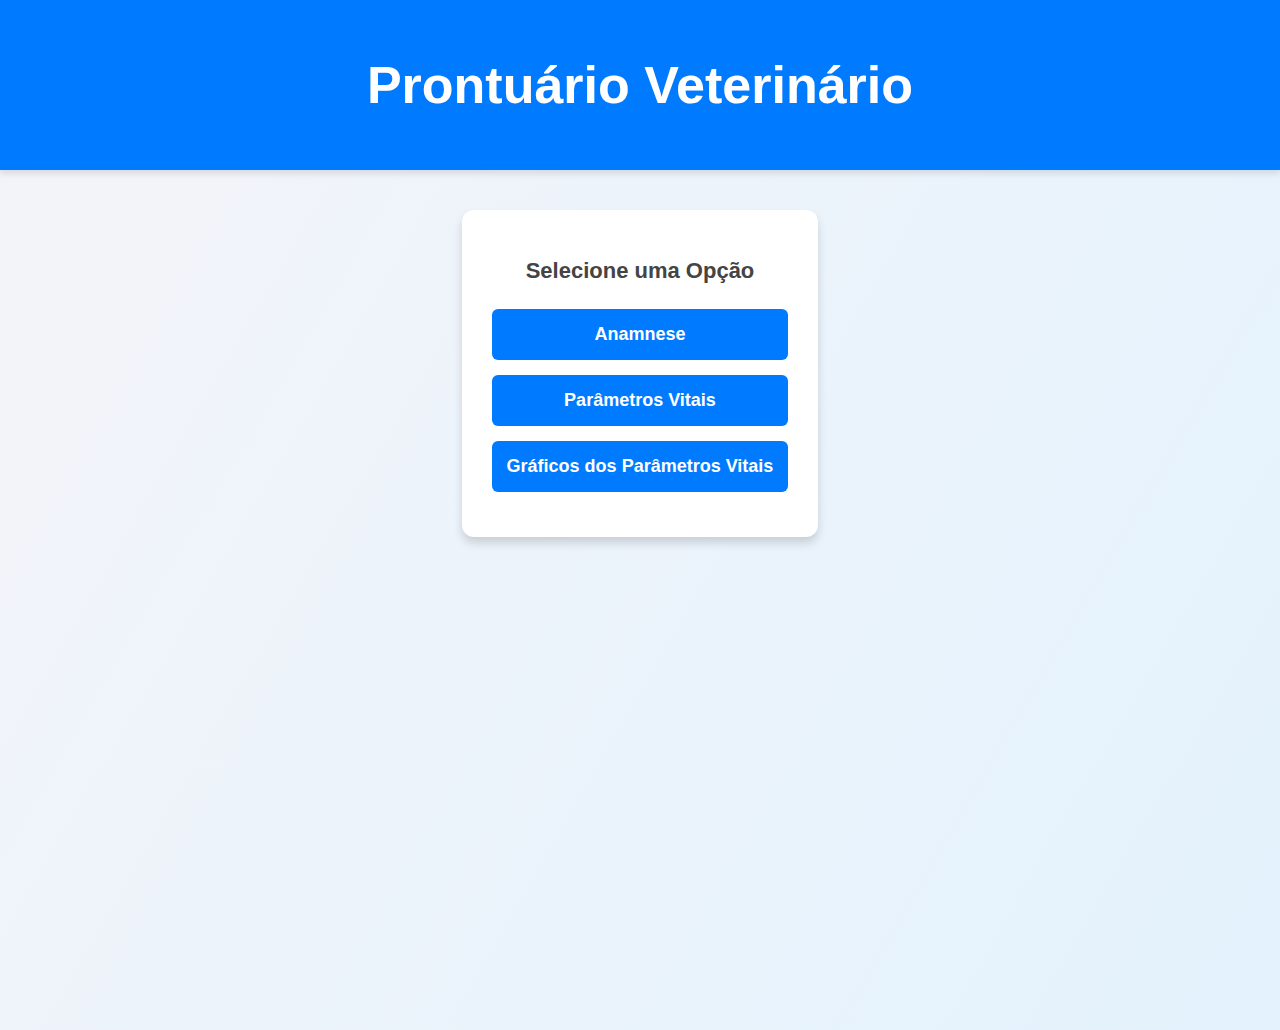
<file: index.html>
<!DOCTYPE html>
<html lang="en">
<head>
    <meta charset="UTF-8">
    <meta name="viewport" content="width=device-width, initial-scale=1.0">
    <title>Prontuário Veterinário</title>
    <style>
        body {
            font-family: 'Segoe UI', Arial, sans-serif;
            margin: 0;
            padding: 0;
            background: linear-gradient(120deg, #f4f4f9, #e3f2fd);
            color: #333;
        }
        .header {
            background-color: #007BFF;
            color: white;
            padding: 20px;
            text-align: center;
            font-size: 26px;
            font-weight: bold;
            box-shadow: 0 4px 6px rgba(0, 0, 0, 0.1);
        }
        .container {
            display: flex;
            justify-content: center;
            align-items: flex-start; /* Adjusted alignment to move content higher */
            height: calc(100vh - 100px);
            padding: 20px;
            margin-top: 20px; /* Added margin to control spacing */
        }
        .menu {
            max-width: 500px;
            background: white;
            border-radius: 12px;
            box-shadow: 0 6px 10px rgba(0, 0, 0, 0.15);
            padding: 30px;
            text-align: center;
        }
        .menu h2 {
            margin-bottom: 25px;
            color: #444;
            font-size: 22px;
        }
        .menu button {
            display: block;
            width: 100%;
            padding: 15px;
            margin: 15px 0;
            font-size: 18px;
            font-weight: 600;
            color: white;
            background-color: #007BFF;
            border: none;
            border-radius: 6px;
            cursor: pointer;
            transition: background-color 0.3s ease, transform 0.2s ease;
        }
        .menu button:hover {
            background-color: #0056b3;
            transform: translateY(-2px);
        }
        .menu button:active {
            background-color: #004080;
            transform: translateY(0);
        }
        .menu button:focus {
            outline: none;
            box-shadow: 0 0 5px #007BFF;
        }
    </style>
    <script>
        function navigateTo(section) {
            switch (section) {
                case 'anamnesis':
                    window.location.href = 'ficha.html';
                    break;
                case 'vitals':
                    window.location.href = 'parametrosVitais.html';
                    break;
                case 'charts':
                    window.location.href = 'chart.html';
                    break;
                default:
                    alert('Opção inválida!');
            }
        }
    </script>
</head>
<body>
    <div class="header">
        <h1>Prontuário Veterinário</h1>
    </div>
    <div class="container">
        <div class="menu">
            <h2>Selecione uma Opção</h2>
            <button onclick="navigateTo('anamnesis')">Anamnese</button>
            <button onclick="navigateTo('vitals')">Parâmetros Vitais</button>
            <button onclick="navigateTo('charts')">Gráficos dos Parâmetros Vitais</button>
        </div>
    </div>
</body>
</html>
</file>
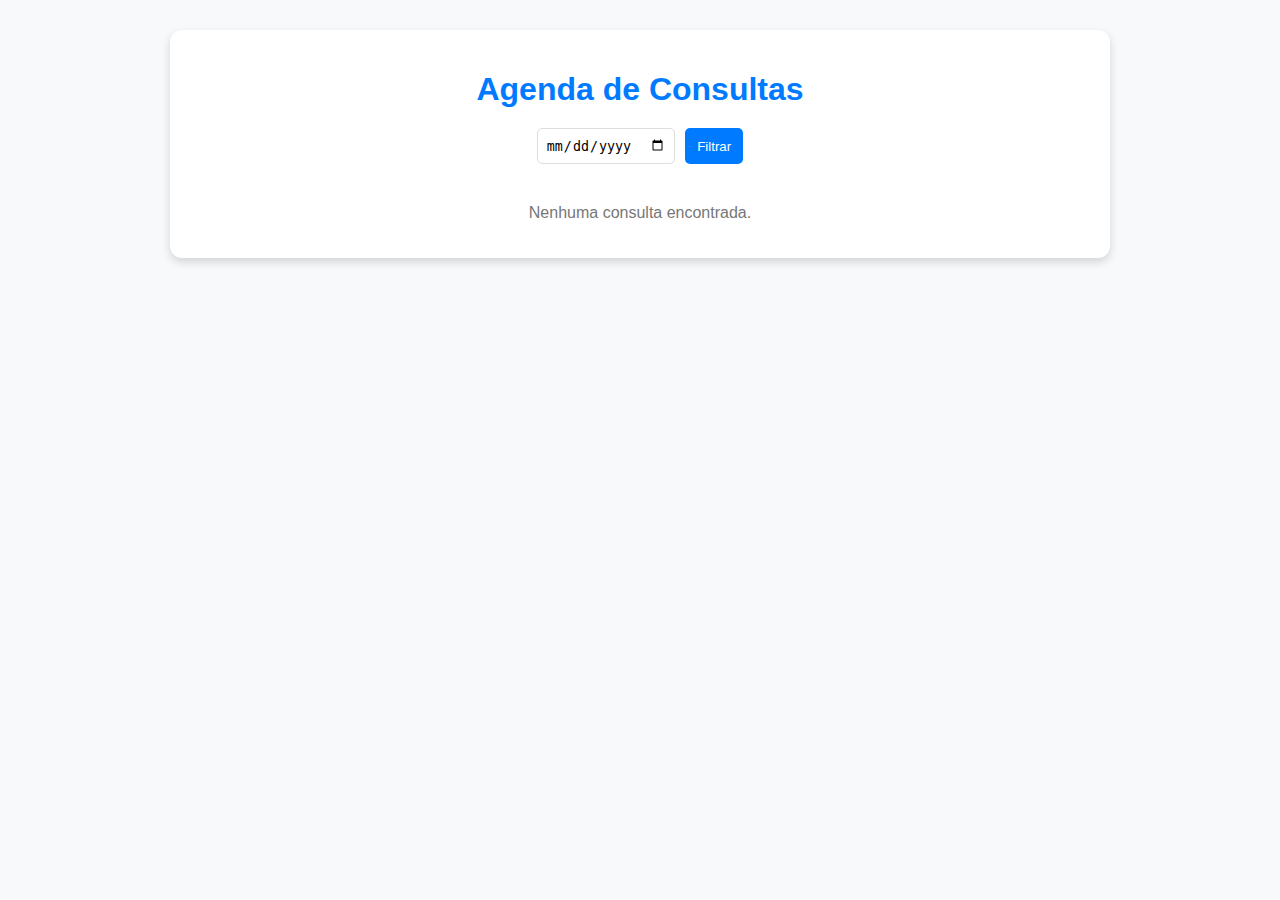
<file: agenda.html>
<!DOCTYPE html>
<html lang="en">
<head>
    <meta charset="UTF-8">
    <meta name="viewport" content="width=device-width, initial-scale=1.0">
    <title>Agenda de Consultas</title>
    <style>
        body {
            font-family: 'Poppins', sans-serif;
            margin: 0;
            padding: 0;
            background-color: #f8f9fa;
            color: #333;
        }
        .container {
            max-width: 900px;
            margin: 30px auto;
            background: #fff;
            border-radius: 12px;
            box-shadow: 0 4px 10px rgba(0, 0, 0, 0.15);
            padding: 20px;
        }
        h1 {
            text-align: center;
            margin-bottom: 20px;
            font-size: 2rem;
            color: #007BFF;
        }
        .filters {
            display: flex;
            justify-content: center;
            gap: 10px;
            margin-bottom: 20px;
        }
        .filters input {
            padding: 8px;
            border: 1px solid #ddd;
            border-radius: 5px;
        }
        .filters button {
            padding: 8px 12px;
            border: none;
            border-radius: 5px;
            background-color: #007BFF;
            color: white;
            cursor: pointer;
        }
        .appointment-grid {
            display: grid;
            grid-template-columns: repeat(auto-fit, minmax(250px, 1fr));
            gap: 15px;
        }
        .appointment {
            background: #e9f7fd;
            border: 1px solid #d3e9f3;
            border-radius: 8px;
            padding: 15px;
            box-shadow: 0 2px 5px rgba(0, 0, 0, 0.1);
            transition: transform 0.2s, box-shadow 0.2s;
        }
        .appointment:hover {
            transform: translateY(-3px);
            box-shadow: 0 4px 10px rgba(0, 0, 0, 0.2);
        }
        .appointment-info {
            line-height: 1.5;
        }
        .appointment-info p {
            margin: 5px 0;
            font-size: 0.95rem;
        }
        .appointment-info strong {
            color: #333;
        }
        .btn-delete {
            background-color: #e74c3c;
            color: white;
            border: none;
            padding: 8px 12px;
            border-radius: 5px;
            cursor: pointer;
            font-weight: bold;
            transition: background-color 0.2s;
        }
        .btn-delete:hover {
            background-color: #c0392b;
        }
        .no-appointments {
            text-align: center;
            font-size: 1rem;
            color: #777;
            margin-top: 20px;
        }
    </style>
</head>
<body>
    <div class="container">
        <h1>Agenda de Consultas</h1>
        <div class="filters">
            <input type="date" id="filter-date" placeholder="Selecione uma data">
            <button onclick="filterAppointments()">Filtrar</button>
        </div>
        <div id="appointment-list" class="appointment-grid"></div>
    </div>

    <script>
        document.addEventListener("DOMContentLoaded", loadAppointments);

        function loadAppointments(filterDate = null) {
            const appointments = JSON.parse(localStorage.getItem('appointments')) || [];
            const appointmentList = document.getElementById('appointment-list');
            appointmentList.innerHTML = "";

            const filteredAppointments = filterDate
                ? appointments.filter(app => app.appointmentDate === filterDate)
                : appointments;

            if (filteredAppointments.length === 0) {
                appointmentList.innerHTML = '<p class="no-appointments">Nenhuma consulta encontrada.</p>';
                return;
            }

            filteredAppointments.forEach((appointment, index) => {
                const appointmentDiv = document.createElement('div');
                appointmentDiv.classList.add('appointment');
                appointmentDiv.innerHTML = `
                    <div class="appointment-info">
                        <p><strong>🐾 Proprietário:</strong> ${appointment.owner || "Não informado"}</p>
                        <p><strong>🐶 Nome do Animal:</strong> ${appointment.animalName || "Não informado"}</p>
                        <p><strong>📅 Data:</strong> ${appointment.appointmentDate || "Não informado"}</p>
                        <p><strong>⏰ Horário:</strong> ${appointment.appointmentTime || "Não informado"}</p>
                        <p><strong>📋 Idade:</strong> ${appointment.age || "Não informado"}</p>
                        <p><strong>⚧ Sexo:</strong> ${appointment.gender || "Não informado"}</p>
                        <p><strong>🩺 Sintomas:</strong> ${appointment.symptoms || "Não informado"}</p>
                        <p><strong>📝 Observações:</strong> ${appointment.observations || "Não informado"}</p>
                    </div>
                    <button class="btn-delete" onclick="deleteAppointment(${index})">Excluir</button>
                `;
                appointmentList.appendChild(appointmentDiv);
            });
        }

        function filterAppointments() {
            const filterDate = document.getElementById('filter-date').value;
            loadAppointments(filterDate);
        }

        function deleteAppointment(index) {
            const appointments = JSON.parse(localStorage.getItem('appointments')) || [];
            appointments.splice(index, 1); // Remove o item pelo índice
            localStorage.setItem('appointments', JSON.stringify(appointments));
            loadAppointments(); // Recarrega a lista
            alert("Consulta excluída com sucesso!");
        }

        function addAppointment(newAppointment) {
            const appointments = JSON.parse(localStorage.getItem('appointments')) || [];
            appointments.push(newAppointment);
            localStorage.setItem('appointments', JSON.stringify(appointments));
            loadAppointments();
        }
    </script>
</body>
</html>
</file>
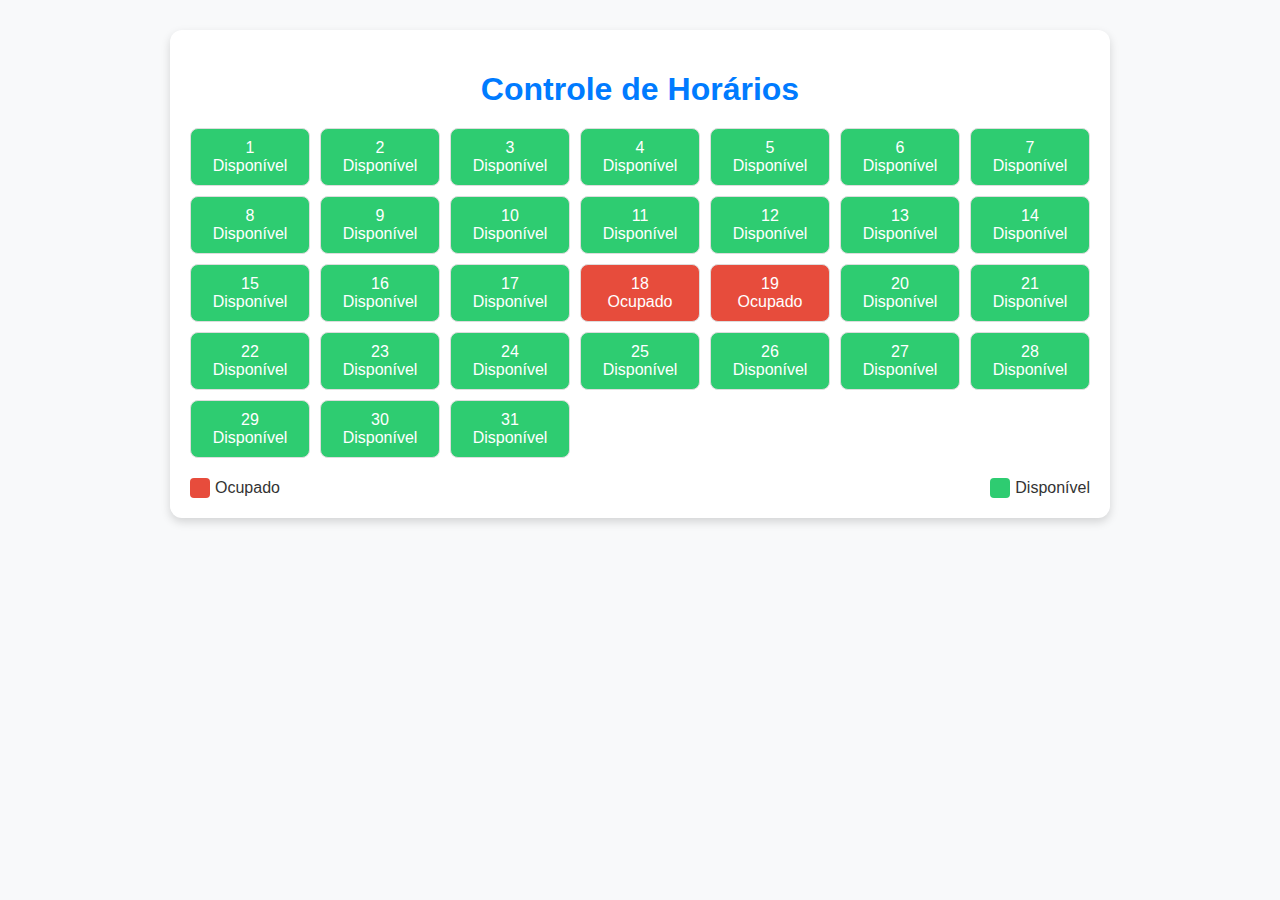
<file: calendarioHorarios.html>
<!DOCTYPE html>
<html lang="en">
<head>
    <meta charset="UTF-8">
    <meta name="viewport" content="width=device-width, initial-scale=1.0">
    <title>Controle de Horários</title>
    <style>
        body {
            font-family: 'Poppins', sans-serif;
            margin: 0;
            padding: 0;
            background-color: #f8f9fa;
            color: #333;
        }
        .container {
            max-width: 900px;
            margin: 30px auto;
            background: #fff;
            border-radius: 12px;
            box-shadow: 0 4px 10px rgba(0, 0, 0, 0.15);
            padding: 20px;
        }
        h1 {
            text-align: center;
            margin-bottom: 20px;
            font-size: 2rem;
            color: #007BFF;
        }
        .calendar {
            display: grid;
            grid-template-columns: repeat(7, 1fr);
            gap: 10px;
            margin-top: 20px;
        }
        .day {
            border: 1px solid #ddd;
            border-radius: 8px;
            padding: 10px;
            text-align: center;
            cursor: pointer;
            transition: background-color 0.2s, transform 0.2s;
        }
        .day:hover {
            background-color: #e9f7fd;
            transform: scale(1.05);
        }
        .day.booked {
            background-color: #e74c3c;
            color: white;
            cursor: not-allowed;
        }
        .day.available {
            background-color: #2ecc71;
            color: white;
        }
        .legend {
            display: flex;
            justify-content: space-between;
            margin-top: 20px;
        }
        .legend-item {
            display: flex;
            align-items: center;
        }
        .legend-box {
            width: 20px;
            height: 20px;
            margin-right: 5px;
            border-radius: 4px;
        }
        .legend-box.booked {
            background-color: #e74c3c;
        }
        .legend-box.available {
            background-color: #2ecc71;
        }
        .modal {
            display: none;
            position: fixed;
            top: 50%;
            left: 50%;
            transform: translate(-50%, -50%);
            background: white;
            border-radius: 10px;
            box-shadow: 0 4px 10px rgba(0, 0, 0, 0.25);
            width: 400px;
            padding: 20px;
            z-index: 1000;
        }
        .modal.active {
            display: block;
        }
        .modal-header {
            font-size: 1.2rem;
            margin-bottom: 10px;
        }
        .modal-body {
            display: flex;
            flex-direction: column;
            gap: 10px;
        }
        .modal-footer {
            text-align: right;
        }
        .btn {
            padding: 8px 12px;
            border: none;
            border-radius: 5px;
            cursor: pointer;
            font-size: 0.9rem;
        }
        .btn-primary {
            background-color: #007BFF;
            color: white;
        }
        .btn-danger {
            background-color: #e74c3c;
            color: white;
        }
        .time-slot {
            display: flex;
            justify-content: space-between;
            align-items: center;
        }
        .time-slot input {
            flex: 1;
            margin-left: 10px;
        }
    </style>
</head>
<body>
    <div class="container">
        <h1>Controle de Horários</h1>
        <div class="calendar" id="calendar"></div>
        <div class="legend">
            <div class="legend-item">
                <div class="legend-box booked"></div>
                <span>Ocupado</span>
            </div>
            <div class="legend-item">
                <div class="legend-box available"></div>
                <span>Disponível</span>
            </div>
        </div>
    </div>

    <div class="modal" id="modal">
        <div class="modal-header">Horários Disponíveis</div>
        <div class="modal-body" id="modal-body">
            <!-- Horários serão carregados dinamicamente -->
        </div>
        <div class="modal-footer">
            <button class="btn btn-danger" id="close-modal">Cancelar</button>
            <button class="btn btn-primary" id="save-time">Salvar</button>
        </div>
    </div>

    <script>
        document.addEventListener("DOMContentLoaded", loadCalendar);

        const schedule = {
            "2024-12-18": ["09:00", "10:00", "11:00"],
            "2024-12-19": ["14:00", "15:00"],
        };
        let selectedDate = null;

        function loadCalendar() {
            const calendar = document.getElementById('calendar');
            const daysInMonth = 31;
            const month = "2024-12";

            for (let day = 1; day <= daysInMonth; day++) {
                const date = `${month}-${String(day).padStart(2, '0')}`;
                const dayDiv = document.createElement('div');
                dayDiv.classList.add('day');

                if (schedule[date]) {
                    dayDiv.classList.add('booked');
                    dayDiv.innerHTML = `${day}<br>Ocupado`;
                } else {
                    dayDiv.classList.add('available');
                    dayDiv.innerHTML = `${day}<br>Disponível`;
                    dayDiv.addEventListener('click', () => openModal(date));
                }

                calendar.appendChild(dayDiv);
            }
        }

        function openModal(date) {
            selectedDate = date;
            const modal = document.getElementById('modal');
            const modalBody = document.getElementById('modal-body');
            modalBody.innerHTML = '';

            if (schedule[date]) {
                schedule[date].forEach((time) => {
                    const timeSlot = document.createElement('div');
                    timeSlot.classList.add('time-slot');

                    const timeLabel = document.createElement('span');
                    timeLabel.textContent = time;

                    const input = document.createElement('input');
                    input.type = 'text';
                    input.placeholder = 'Observação';

                    timeSlot.appendChild(timeLabel);
                    timeSlot.appendChild(input);
                    modalBody.appendChild(timeSlot);
                });
            } else {
                modalBody.textContent = 'Nenhum horário disponível para este dia.';
            }

            modal.classList.add('active');
        }

        function closeModal() {
            const modal = document.getElementById('modal');
            modal.classList.remove('active');
        }

        function saveTime() {
            const modal = document.getElementById('modal');
            const inputs = modal.querySelectorAll('.time-slot input');
            const observations = [];

            inputs.forEach((input, index) => {
                if (input.value.trim()) {
                    observations.push({ time: schedule[selectedDate][index], note: input.value.trim() });
                }
            });

            if (observations.length > 0) {
                console.log(`Horários marcados para ${selectedDate}:`, observations);
                alert(`Horários marcados com sucesso para ${selectedDate}. Confira o console para detalhes.`);
            } else {
                alert('Nenhuma observação foi adicionada.');
            }

            closeModal();
        }

        document.getElementById('close-modal').addEventListener('click', closeModal);
        document.getElementById('save-time').addEventListener('click', saveTime);
    </script>
</body>
</html>
</file>
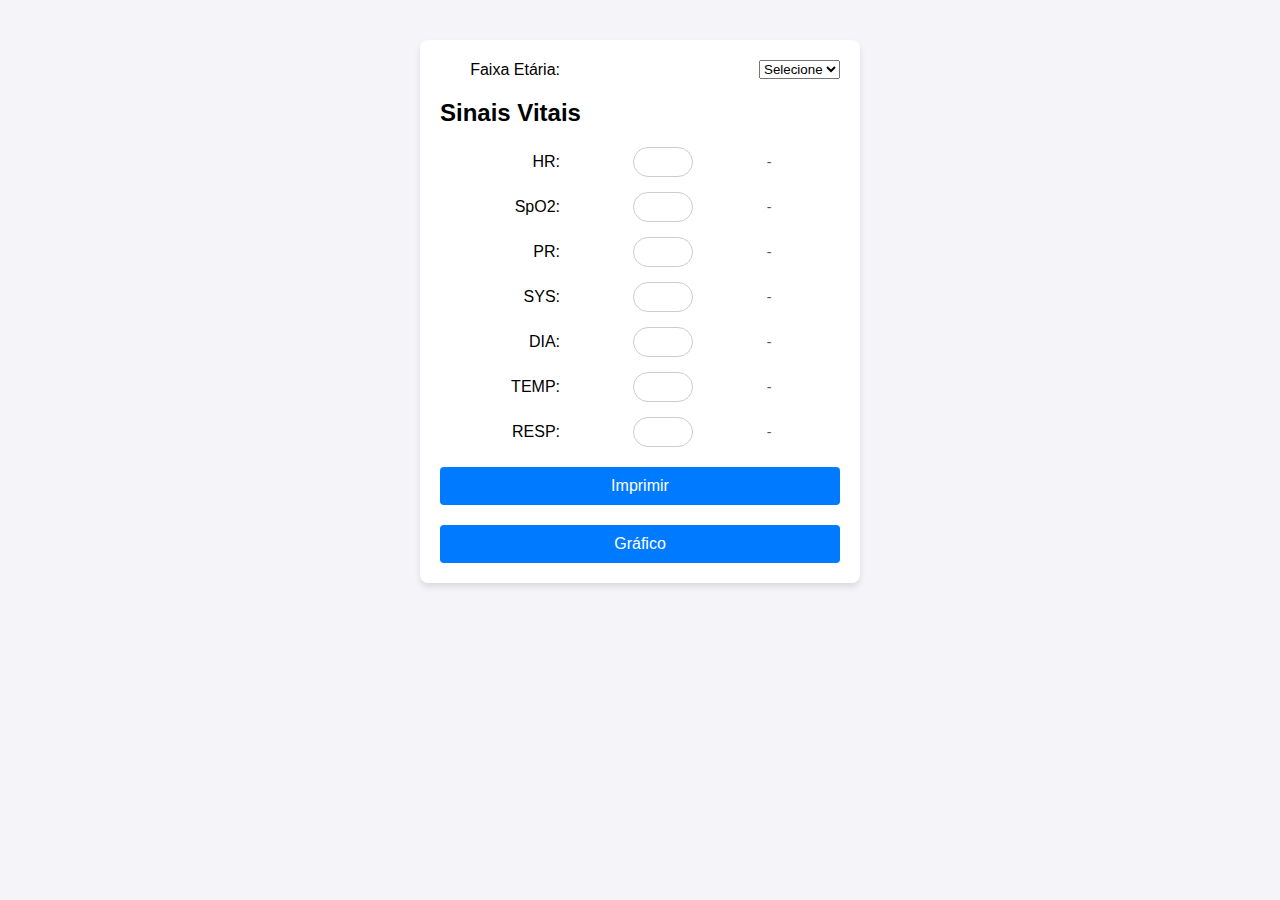
<file: parametrosVitais.html>
<!DOCTYPE html>
<html lang="en">
<head>
    <meta charset="UTF-8">
    <meta name="viewport" content="width=device-width, initial-scale=1.0">
    <title>Parametros Vitais</title>
    <style>
        body {
            font-family: Arial, sans-serif;
            margin: 20px;
            padding: 20px;
            background-color: #f4f4f9;
        }
        .container {
            max-width: 400px;
            margin: 0 auto;
            background: #ffffff;
            padding: 20px;
            border-radius: 8px;
            box-shadow: 0 4px 6px rgba(0, 0, 0, 0.1);
        }
        .form-group {
            display: flex;
            justify-content: space-between;
            align-items: center;
            margin-bottom: 15px;
        }
        .form-group label {
            width: 30%;
            text-align: right;
            margin-right: 10px;
        }
        input {
            width: 60px;
            min-width: 60px;
            padding: 5px;
            border: 1px solid #ccc;
            border-radius: 15px;
            text-align: center;
            box-sizing: border-box;
            font-size: 1em;
        }
        .value-display {
            width: auto;
            margin-left: 10px;
            text-align: left;
            font-size: 0.9em;
            color: #555;
        }
        .comparison {
            font-size: 0.9em;
            margin-left: 5px;
        }
        .comparison.baixo {
            color: red;
        }
        .comparison.normal {
            color: green;
        }
        .comparison.alto {
            color: blue;
        }
        .print-btn {
            display: block;
            width: 100%;
            padding: 10px;
            background-color: #007BFF;
            color: #fff;
            border: none;
            border-radius: 4px;
            font-size: 16px;
            cursor: pointer;
            text-align: center;
            margin-top: 20px;
        }
        .print-btn:hover {
            background-color: #0056b3;
        }
    </style>
    <script>
        document.addEventListener('DOMContentLoaded', function () {
            const ageSelect = document.getElementById('age');
            const valueDisplays = {
                hr: document.getElementById('hr-value'),
                spo2: document.getElementById('spo2-value'),
                pr: document.getElementById('pr-value'),
                sys: document.getElementById('sys-value'),
                dia: document.getElementById('dia-value'),
                temp: document.getElementById('temp-value'),
                resp: document.getElementById('resp-value')
            };
            const inputs = {
                hr: document.getElementById('hr'),
                spo2: document.getElementById('spo2'),
                pr: document.getElementById('pr'),
                sys: document.getElementById('sys'),
                dia: document.getElementById('dia'),
                temp: document.getElementById('temp'),
                resp: document.getElementById('resp')
            };
            const comparisons = {
                hr: document.createElement('span'),
                spo2: document.createElement('span'),
                pr: document.createElement('span'),
                sys: document.createElement('span'),
                dia: document.createElement('span'),
                temp: document.createElement('span'),
                resp: document.createElement('span')
            };

            // Append comparison spans
            Object.keys(comparisons).forEach(key => {
                comparisons[key].className = 'comparison';
                valueDisplays[key].parentNode.appendChild(comparisons[key]);
            });

            ageSelect.addEventListener('change', function () {
                const ageValue = ageSelect.value;
                if (ageValue) {
                    fetch('parametrosFixos.json')
                        .then(response => response.json())
                        .then(data => {
                            const params = data[ageValue];
                            if (params) {
                                Object.keys(params).forEach(param => {
                                    if (valueDisplays[param]) {
                                        valueDisplays[param].textContent = `${params[param].min} - ${params[param].max}` || '-';
                                        inputs[param].addEventListener('input', function () {
                                            const inputValue = parseFloat(inputs[param].value);
                                            const minValue = parseFloat(params[param].min);
                                            const maxValue = parseFloat(params[param].max);

                                            if (inputValue < minValue) {
                                                comparisons[param].textContent = ' Baixo';
                                                comparisons[param].className = 'comparison baixo';
                                            } else if (inputValue >= minValue && inputValue <= maxValue) {
                                                comparisons[param].textContent = ' Normal';
                                                comparisons[param].className = 'comparison normal';
                                            } else {
                                                comparisons[param].textContent = ' Alto';
                                                comparisons[param].className = 'comparison alto';
                                            }
                                        });
                                    }
                                });
                            }
                        })
                        .catch(error => console.error('Error fetching fixed parameters:', error));
                } else {
                    Object.values(valueDisplays).forEach(display => {
                        display.textContent = '-';
                    });
                    Object.values(comparisons).forEach(comparison => {
                        comparison.textContent = '';
                        comparison.className = 'comparison';
                    });
                }
            });
        });

        function generateChart() {
            const parameters = ["hr", "spo2", "pr", "sys", "dia", "temp", "resp"];
            const labels = [];
            const inputValues = [];
            const minValues = [];
            const maxValues = [];

            parameters.forEach(param => {
                const input = parseFloat(document.getElementById(param).value) || 0;
                const referenceText = document.getElementById(`${param}-value`).textContent;
                const [min, max] = referenceText.split('-').map(val => parseFloat(val.trim()) || 0);

                labels.push(param.toUpperCase());
                inputValues.push(input);
                minValues.push(min);
                maxValues.push(max);
            });

            const queryString = `labels=${labels.join(',')}&inputs=${inputValues.join(',')}&mins=${minValues.join(',')}&maxs=${maxValues.join(',')}`;
            window.open(`chart.html?${queryString}`, '_blank');
        }

        function printData() {
            const printContent = document.createElement('table');
            const headerRow = printContent.insertRow();
            headerRow.innerHTML = '<th>Parameter</th><th>Input</th><th>Reference</th><th>Status</th>';

            const parameters = ["hr", "spo2", "pr", "sys", "dia", "temp", "resp"];
            parameters.forEach(param => {
                const row = printContent.insertRow();
                const input = document.getElementById(param).value;
                const reference = document.getElementById(`${param}-value`).textContent;
                const comparison = document.querySelector(`#${param}-value + .comparison`).textContent.trim();

                row.innerHTML = `
                    <td>${param.toUpperCase()}</td>
                    <td>${input}</td>
                    <td>${reference}</td>
                    <td>${comparison}</td>
                `;
            });

            const originalContent = document.body.innerHTML;
            document.body.innerHTML = '';
            document.body.appendChild(printContent);
            window.print();
            document.body.innerHTML = originalContent;
        }
    </script>
</head>
<body>
    <div class="container">
        <div class="form-group">
            <label for="age">Faixa Etária:</label>
            <select id="age" name="age" required>
                <option value="">Selecione</option>
                <option value="jovem">Jovem</option>
                <option value="adulto">Adulto</option>
                <option value="senior">Senior</option>
            </select>
        </div>
        <h2>Sinais Vitais</h2>
        <form>
            <div class="form-group">
                <label for="hr">HR:</label>
                <input type="number" id="hr" name="hr" required>
                <span class="value-display" id="hr-value">-</span>
            </div>
            <div class="form-group">
                <label for="spo2">SpO2:</label>
                <input type="number" id="spo2" name="spo2" required>
                <span class="value-display" id="spo2-value">-</span>
            </div>
            <div class="form-group">
                <label for="pr">PR:</label>
                <input type="number" id="pr" name="pr" required>
                <span class="value-display" id="pr-value">-</span>
            </div>
            <div class="form-group">
                <label for="sys">SYS:</label>
                <input type="number" id="sys" name="sys" required>
                <span class="value-display" id="sys-value">-</span>
            </div>
            <div class="form-group">
                <label for="dia">DIA:</label>
                <input type="number" id="dia" name="dia" required>
                <span class="value-display" id="dia-value">-</span>
            </div>
            <div class="form-group">
                <label for="temp">TEMP:</label>
                <input type="number" step="0.1" id="temp" name="temp" required>
                <span class="value-display" id="temp-value">-</span>
            </div>
            <div class="form-group">
                <label for="resp">RESP:</label>
                <input type="number" id="resp" name="resp" required>
                <span class="value-display" id="resp-value">-</span>
            </div>
        </form>
        <button class="print-btn" onclick="printData()">Imprimir</button>
        <button class="print-btn" onclick="generateChart()">Gráfico</button>
    </div>
</body>
</html>
</file>
